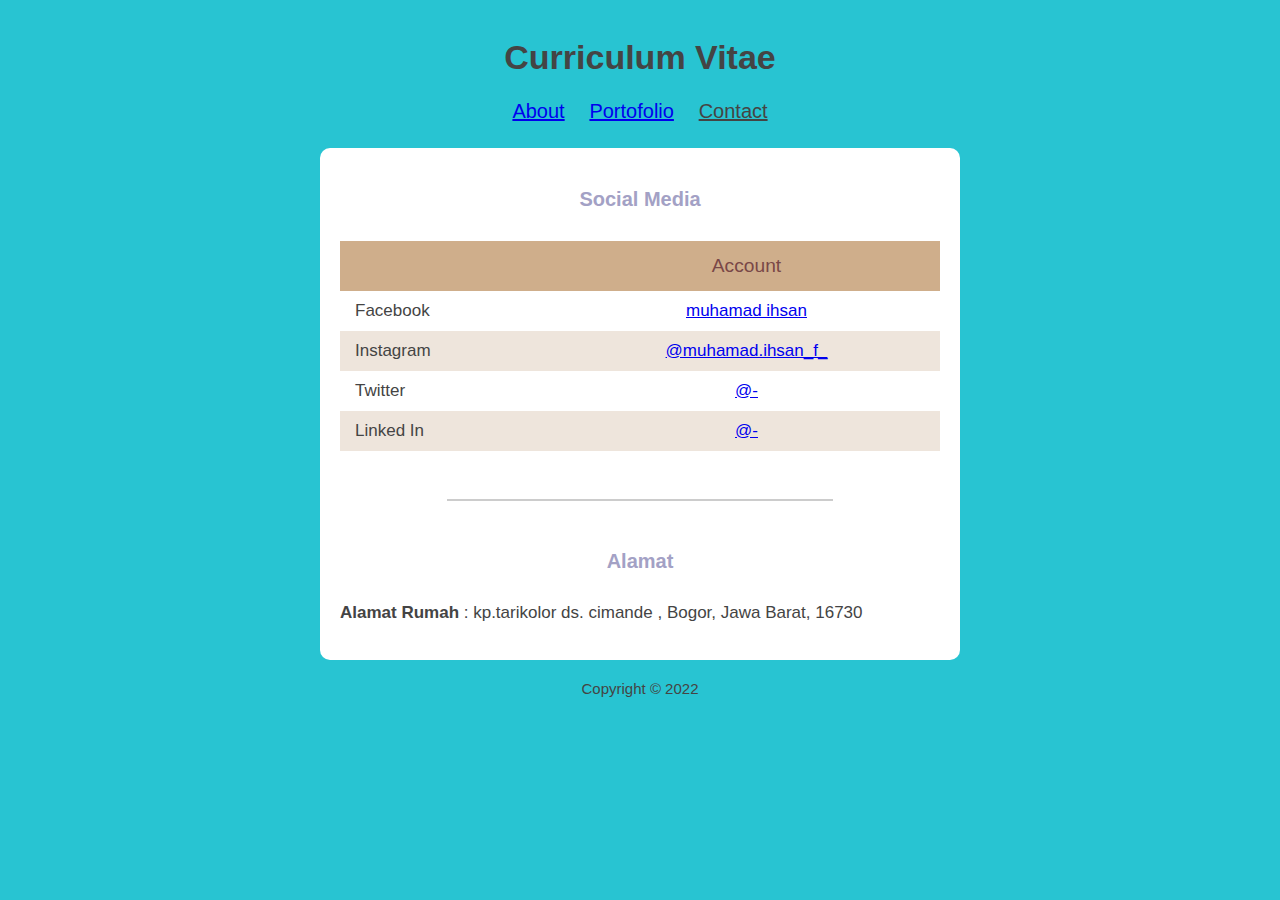
<file: belajarhtml/contact.html>
<!DOCTYPE html>
<html>
<head>
<meta charset="utf-8">
<title>Personal Web</title>
<link rel="stylesheet" type="text/css" href="style.css">
</head>
<body>
<div class="container">
<div class="header">
<h1 class="text-header">Curriculum Vitae</h1>
</div>
<div class="navbar">
    <ul class="list-nav">
        <li><a href="index.html">About</a></li>
        <li><a href="fortopolio.html">Portofolio</a></li>
        <li><a href="#" class="active">Contact</a></li>
        </ul>
        </div>
        <div class="content">
        <!-- Social Media -->
        <section class="section">
        <h2 class="section-header">Social Media</h2>
        <div class="responsive-table">
        <table>
        <tr class="tr-header">
        <th>&nbsp;</th>
        <th>Account</th>
        </tr>
        <tr>
        <td class="text-left">Facebook</td>
        <td>
        <a href="facebook.com">muhamad ihsan</a>
        </td>
        </tr>
        <tr>
        <td class="text-left">Instagram</td>
        <td>
        <a href="instagram.com">@muhamad.ihsan_f_</a>
        </td>
        </tr>
        <tr>
        <td class="text-left">Twitter</td>
        <td>
        <a href="twitter.com">@-</a>
        </td>
        </tr>
        <tr>
        <td class="text-left">Linked In</td>
        <td>
        <a href="linkedin.com.com">@-</a>
        </td>
        </tr>
        </table>
        </div>
        </section>
        <hr>
        <!-- Contact -->
        <section class="section">
        <h2 class="section-header">Alamat</h2>
        <p><b>Alamat Rumah </b>: kp.tarikolor ds. cimande , Bogor, Jawa Barat, 16730</p>
        </section>
        </div>
        <footer>
        <p class="footer-text">Copyright &copy; 2022</p>
        </footer>
        </div>
        </body>
        </html>
</file>
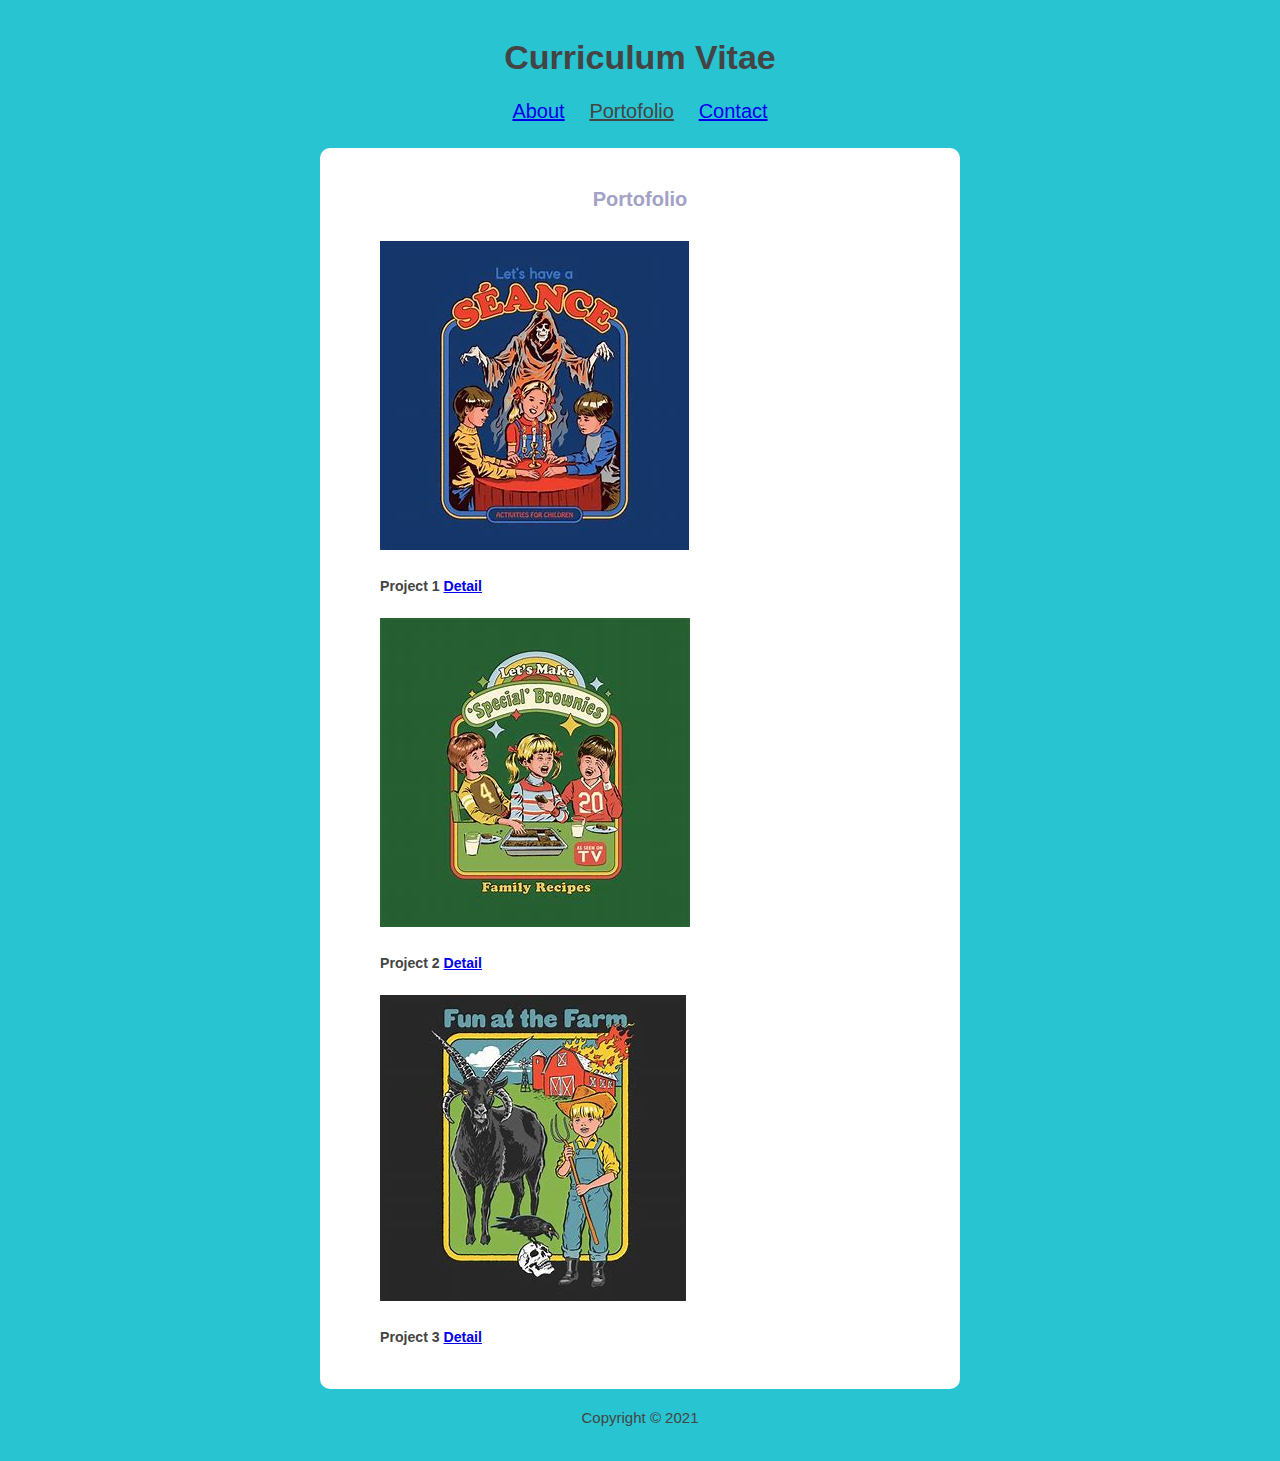
<file: belajarhtml/fortopolio.html>
<!DOCTYPE html>
<html>
<head>
<meta charset="utf-8">
<title>Personal Web</title>
<link rel="stylesheet" type="text/css" href="style.css">
</head>
<body>
<div class="container">
<h1>Curriculum Vitae</h1>
<div class="navbar">
<ul class="list-nav">
<li><a href="index.html">About</a></li>
<li><a href="#" class="active">Portofolio</a></li>
<li><a href="contact.html">Contact</a></li>
</ul>
</div>
<div class="content">
<!-- Portofolio -->
<section class="section">
<h2 class="section-header">Portofolio</h2>
<div class="gallery">
<figure class="images">
<img src="projek1.jpg" class="gallery-img" />
<figcaption>
<h5 class="name">Project 1
<span>
<a href="detail.html">Detail</a>
</span>
</h5>
</figcaption>
</figure>
<figure class="images">
<img src="projek2.jpg" class="gallery-img" />
<figcaption>
<h5 class="name">Project 2
<span>
<a href="detail.html">Detail</a>
</span>
</h5>
</figcaption>
</figure>
<figure class="images">
<img src="projek3.jpg" class="gallery-img" />
<figcaption>
    <h5 class="name">Project 3
    <span>
    <a href="detail.html">Detail</a>
    </span>
    </h5>
    </figcaption>
    </figure>
    </div>
    </section>
    </div>
    <footer>
    <p class="footer-text">Copyright &copy; 2021</p>
    </footer>
    </div>
    </body>
    </html>
</file>
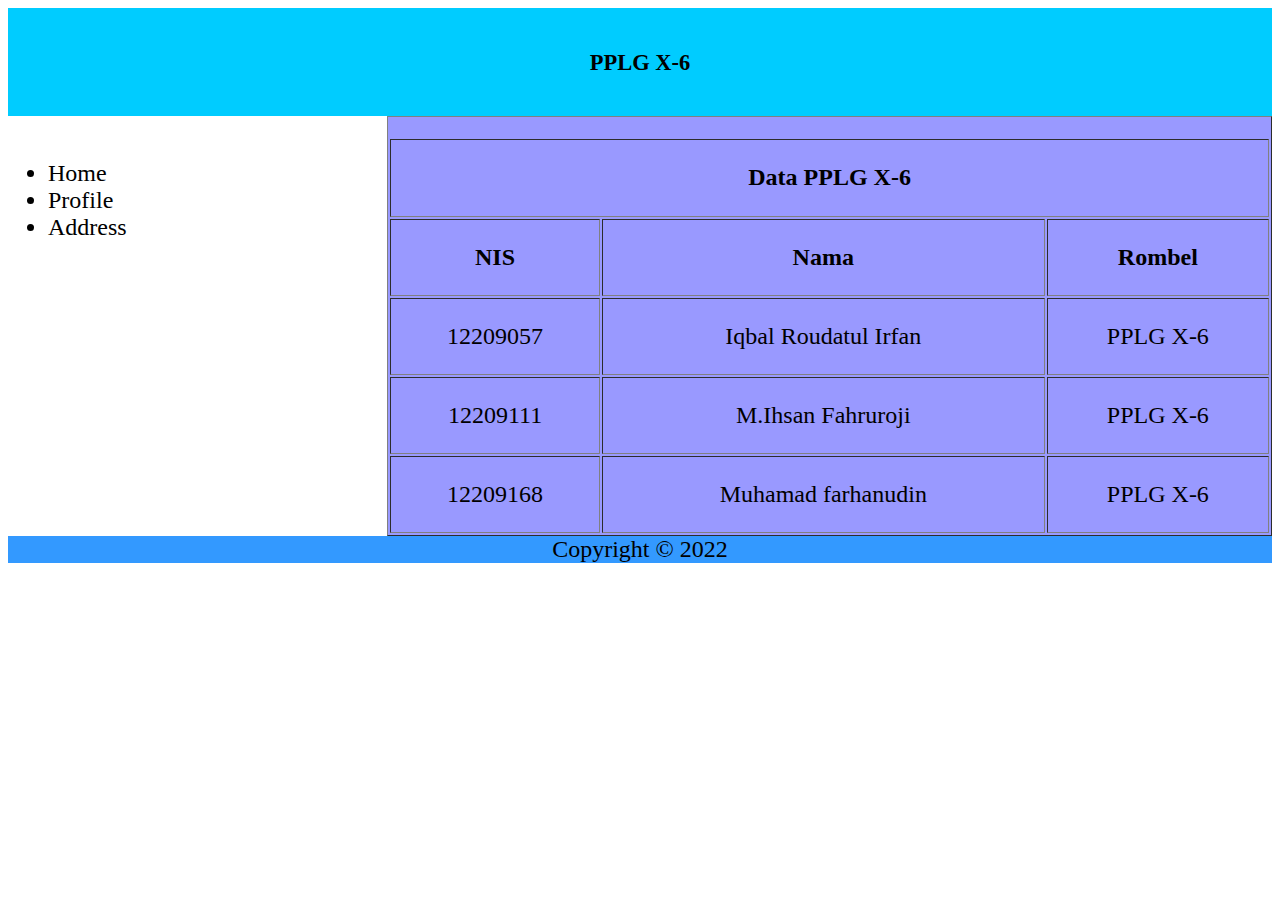
<file: belajarhtml/tabelpplgx6.html>
<style>
   #header
{
    background  : #00ccff;
    height      : 10%;
    font-size   : 1.2em;
    text-align  :center;
    padding-top : 20px;
}
#sidebar
{
    background  : #ffffff;
    float       : left;
    height      : 400x;
    width       :10%;
    font-size   : 1.5em;
    text-align  :left;
    padding-top : 20px;

}
#content
{
    background  : #9999ff;
    float       : right;
    width       : 70%;
    height      : 420px;
    font-size   : 1.5em;
    text-align  :center;
    padding-top : 20px;
}
#footer
{
    background  : #3399ff;
    clear       : both;
    font-size   : 1.5em;
    text-align  :center;
}
/* Menu */
</style>

<!DOCTYPE html>
<html lang="en">
<head>
    <meta charset="UTF-8">
    <meta http-equiv="X-UA-Compatible" content="IE=edge">
    <meta name="viewport" content="width=device-width, initial-scale=1.0">
    <title>Document</title>
</head>
<body>
    <div id="header">
        <h3>PPLG X-6</h3>
    </div>
    <div id="sidebar">
    <ul type="disc">
        <li>Home</li>
        <li>Profile</li>
        <li>Address</li>
        </ul>
    </div>

    <div>
    <table id="content" border="1">
        <tr>
            <th colspan="3">Data PPLG X-6</th>
        </tr>
        <tr>
            <th>NIS</th>
            <th>Nama</th>
            <th>Rombel</th>
        </tr>
        <tr>
            <td>12209057</td>
            <td>Iqbal Roudatul Irfan</td>
            <td>PPLG X-6</td>
        </tr>
        <tr>
            <td>12209111</td>
            <td>M.Ihsan Fahruroji</td>
            <td>PPLG X-6</td>
        </tr>
        <tr>
            <td>12209168</td>
            <td>Muhamad farhanudin </td>
            <td>PPLG X-6</td>
        </tr>
    </table>
    </div>
<div id="footer">
  <footer>
    <p class="footer-text">Copyright &copy; 2022</p>
  </footer>
</div>
</body>
</html>
</file>
<file: belajarhtml/style.css>
body {
    background-color: #28c4d2;
    color: #444444;
    font-family: "Open Sans", Arial;
    font-size: 17px;
    padding: 15px;
    margin: 0;
    
    }
    .container {
    max-width: 640px;
    margin-left: auto;
    margin-right: auto;
}
h1 { text-align: center; }
.navbar {
text-align: center;
margin-bottom: 25px;
}
.list-nav {
padding: 0;
margin: 0;
}
.list-nav li {
display: inline-block;
list-style: none;
margin-left: 10px;
margin-right: 10px;
}
.list-nav a { font-size: 20px; }
.list-nav li a.active { color: #444444; }
a:hover { color: #444444; }
a {
color:black
text-decoration:none;
}
.content {
background-color: #ffffff;
border-radius: 10px;
}
.content-header{ margin-bottom: 0; }
.content-text {
font-size: 20px;
margin: 0;
}
#content-img {
background-image: url(img/header.jpg);
background-position: center;
background-size: cover;
min-height: 400px;
text-align: center;
border-top-left-radius: 10px;
border-top-right-radius: 10px;
}
#content-img img {
max-width: 50%;
margin-bottom: -15px;
}
.content1 {
padding: 15%;
font-size: 30px;
}
.section {
padding-top: 10px;
padding-left: 20px;
padding-right: 20px;
padding-bottom: 20px;
}
.section-small {
max-width: 490px;
margin-left: auto;
margin-right: auto;
padding-top: 20px;
text-align: center;
}
.section-header {
color: #a3a1c5;
text-align: center;
font-size: 20px;
margin-top: 30px;
margin-bottom: 30px;
}
hr {
width: 60%;
border: 0.5px solid #ccc;
}
table {
width: 100%;
border-spacing: 0;
padding-bottom: 20px;
}
th {
color: #794747;
font-weight: 400;
font-size: 1.2rem;
padding-left: 15px;
padding-right: 15px;
}
td {
text-align: center;
padding: 10px 15px;
}
.text-left { text-align: left; }
tr:nth-child(odd) { background-color: #eee5dc; }
tr.tr-header {
background-color: #cfae8b;
height: 50px;
}
.footer-text {
    font-size: 15px;
margin-top: 20px;
margin-bottom: 20px;
text-align: center;
}
</file>
